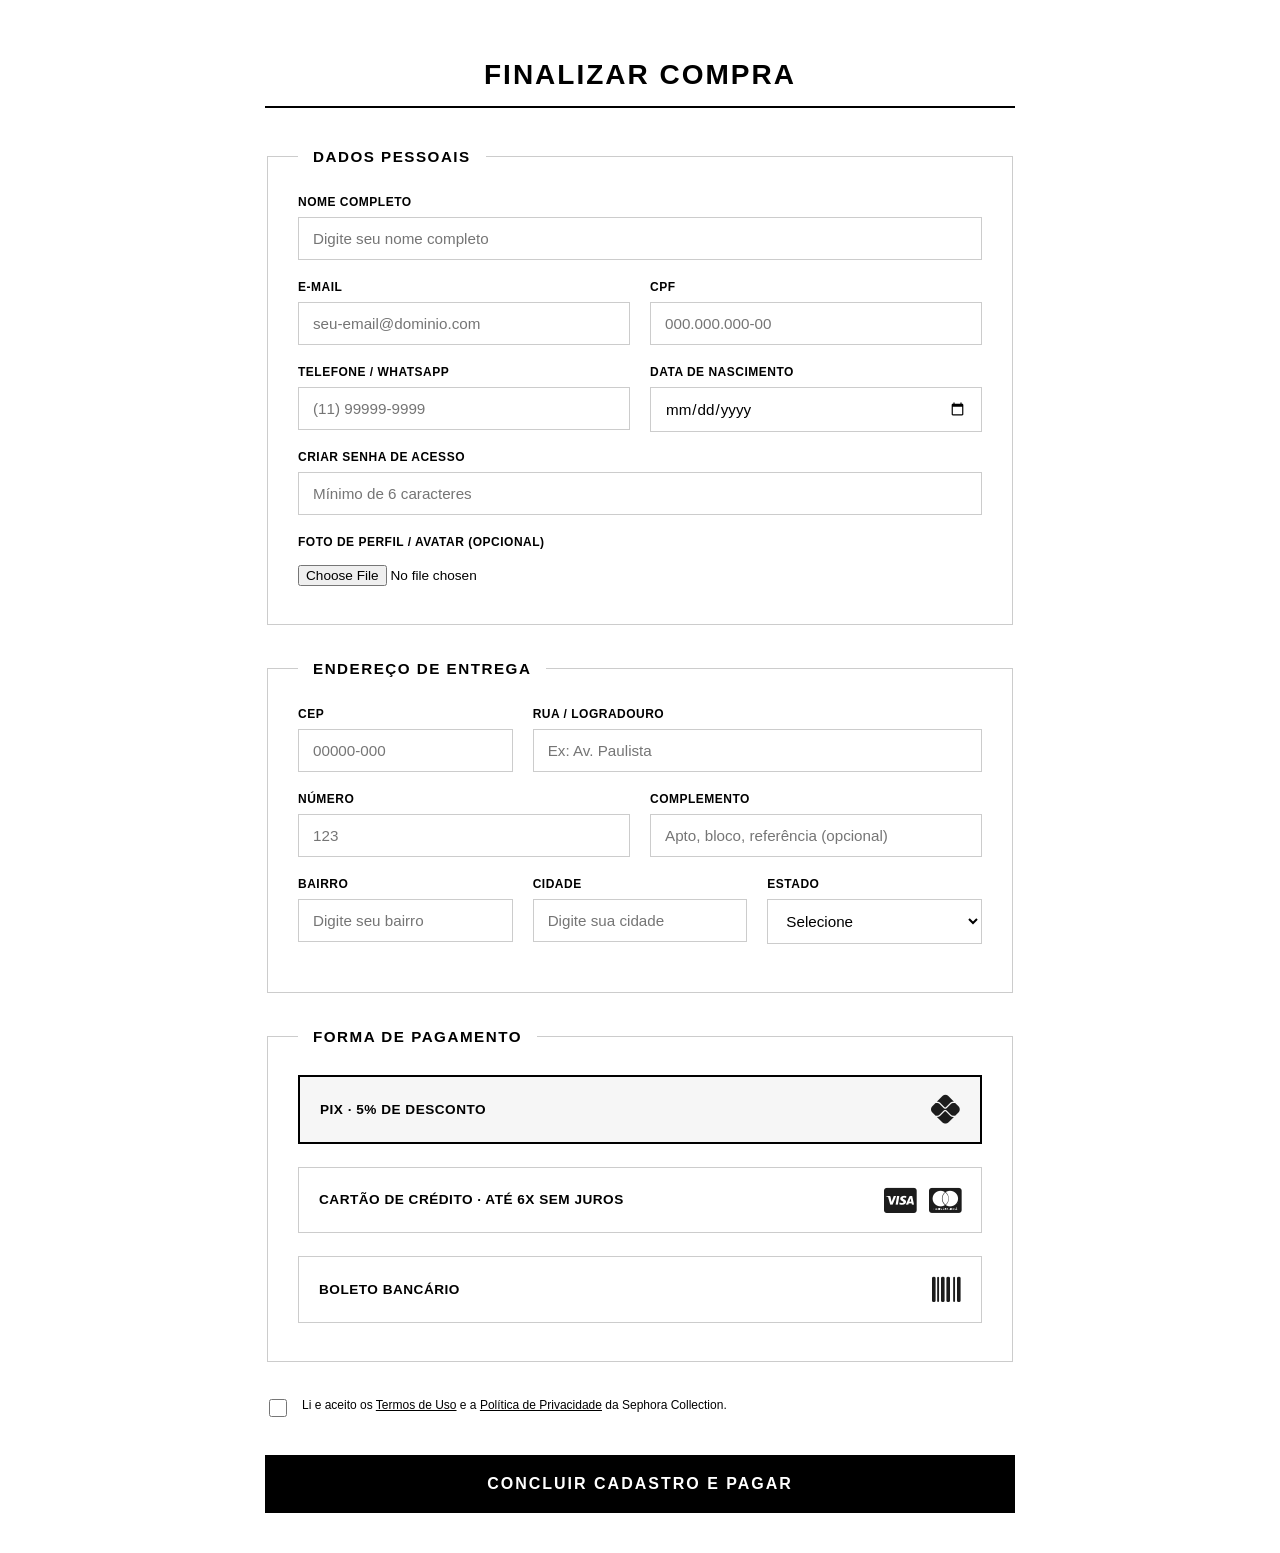
<file: cadastro.html>
<!DOCTYPE html>
<html lang="pt-BR">
<head>
    <meta charset="UTF-8">
    <meta name="viewport" content="width=device-width, initial-scale=1.0">
    <title>Sephora Collection | Finalizar Compra</title>
    <!-- Link para FontAwesome para os ícones de pagamento (Pix, Visa, Mastercard, Boleto) -->
    <link rel="stylesheet" href="https://cdnjs.cloudflare.com/ajax/libs/font-awesome/6.5.1/css/all.min.css">
    <style>
        :root {
            --sephora-black: #000000;
            --sephora-gray-dark: #1c1c1c;
            --sephora-gray-light: #f6f6f6;
            --sephora-border: #cccccc;
            --success-color: #008a5b; /* Verde Sephora para validação positiva */
            --error-color: #d90429;    /* Vermelho vibrante para erros */
            --text-color: #000000;
        }

        * {
            box-sizing: border-box;
        }

        body {
            font-family: "Helvetica Neue", Helvetica, Arial, sans-serif;
            background-color: #ffffff;
            color: var(--text-color);
            margin: 0;
            padding: 40px 20px;
            display: flex;
            justify-content: center;
        }

        .checkout-container {
            width: 100%;
            max-width: 750px;
            background: #ffffff;
            padding: 0;
        }

        h1 {
            text-align: center;
            font-size: 1.75rem;
            font-weight: 700;
            text-transform: uppercase;
            letter-spacing: 2px;
            margin-bottom: 40px;
            color: var(--sephora-black);
            border-bottom: 2px solid var(--sephora-black);
            padding-bottom: 15px;
        }

        fieldset {
            border: 1px solid var(--sephora-border);
            border-radius: 0; /* Design Sephora usa bordas retas */
            padding: 30px;
            margin-bottom: 35px;
            background-color: #ffffff;
        }

        legend {
            font-weight: 700;
            text-transform: uppercase;
            letter-spacing: 1.5px;
            padding: 0 15px;
            color: var(--sephora-black);
            font-size: 0.95rem;
        }

        .form-group {
            display: flex;
            flex-direction: column;
            margin-bottom: 20px;
        }

        .form-group:last-child {
            margin-bottom: 0;
        }

        .form-row {
            display: grid;
            grid-template-columns: repeat(auto-fit, minmax(180px, 1fr));
            gap: 20px;
        }

        label {
            margin-bottom: 8px;
            font-size: 0.75rem;
            font-weight: 700;
            text-transform: uppercase;
            letter-spacing: 0.5px;
        }

        /* Estilização Base dos Inputs no Padrão Sephora */
        input[type="text"],
        input[type="email"],
        input[type="tel"],
        input[type="password"],
        input[type="date"],
        select {
            width: 100%;
            padding: 12px 14px;
            border: 1px solid var(--sephora-border);
            border-radius: 0; /* Bordas retas */
            font-size: 0.95rem;
            font-family: inherit;
            outline: none;
            transition: border-color 0.2s ease, box-shadow 0.2s ease;
            background-color: #ffffff;
            color: var(--text-color);
        }

        /* Requisito 3: Pseudo-classes de Estilização Avançada e Validação */
        input:focus, select:focus {
            border-color: var(--sephora-black);
            box-shadow: 0 0 0 1px var(--sephora-black);
        }

        input:focus:valid, select:focus:valid {
            border-color: var(--success-color);
            box-shadow: 0 0 0 1px var(--success-color);
        }

        input:focus:invalid, select:focus:invalid {
            border-color: var(--error-color);
            box-shadow: 0 0 0 1px var(--error-color);
        }

        input[type="file"] {
            padding: 8px 0;
            font-size: 0.85rem;
        }

        /* Estilização Exclusiva do Bloco de Pagamento (Visual Clean) */
        .payment-options {
            display: flex;
            flex-direction: column;
            gap: 15px;
        }

        .payment-item {
            position: relative;
        }

        .payment-label {
            display: flex;
            align-items: center;
            justify-content: space-between;
            padding: 18px 20px;
            border: 1px solid var(--sephora-border);
            border-radius: 0;
            cursor: pointer;
            background: #ffffff;
            transition: all 0.2s ease;
        }

        .payment-label:hover {
            background-color: var(--sephora-gray-light);
        }

        .payment-info {
            display: flex;
            align-items: center;
            font-size: 0.85rem;
            font-weight: 700;
            text-transform: uppercase;
            letter-spacing: 0.5px;
        }

        .payment-icons i {
            font-size: 1.8rem;
            color: var(--sephora-gray-dark);
            margin-left: 8px;
            vertical-align: middle;
        }

        /* Marcador ativo customizado quando selecionado */
        input[type="radio"]:checked + .payment-label {
            border: 2px solid var(--sephora-black);
            background-color: var(--sephora-gray-light);
        }

        .payment-item input[type="radio"]:focus-visible + .payment-label {
            outline: 2px solid var(--sephora-black);
            outline-offset: 2px;
        }

        /* Esconde estruturalmente o input mantendo acessível à W3C */
        .sr-only {
            position: absolute;
            width: 1px;
            height: 1px;
            padding: 0;
            margin: -1px;
            overflow: hidden;
            clip: rect(0, 0, 0, 0);
            white-space: nowrap;
            border: 0;
        }

        /* Termos de uso e Botão Principal Sacola/Checkout */
        .terms-container {
            display: flex;
            align-items: flex-start;
            gap: 12px;
            margin-top: 10px;
            margin-bottom: 35px;
            font-size: 0.85rem;
            line-height: 1.4;
        }

        .terms-container input {
            width: 18px;
            height: 18px;
            margin-top: 2px;
            cursor: pointer;
            border-radius: 0;
            accent-color: var(--sephora-black);
        }

        .terms-container a {
            color: var(--sephora-black);
            text-decoration: underline;
        }

        .btn-submit {
            width: 100%;
            padding: 20px;
            background-color: var(--sephora-black);
            color: #ffffff;
            border: none;
            border-radius: 0;
            font-size: 1rem;
            font-weight: 700;
            text-transform: uppercase;
            letter-spacing: 2px;
            cursor: pointer;
            transition: background-color 0.2s ease;
        }

        .btn-submit:hover {
            background-color: #333333;
        }

        .btn-submit:focus-visible {
            outline: 2px solid var(--sephora-black);
            outline-offset: 3px;
        }
    </style>
</head>
<body>

    <div class="checkout-container">
        <h1>Finalizar Compra</h1>

        <form action="#" method="POST" enctype="multipart/form-data">

            <!-- BLOCO 1: DADOS PESSOAIS -->
            <fieldset>
                <legend>Dados Pessoais</legend>

                <div class="form-group">
                    <label for="nome">Nome Completo</label>
                    <input type="text" id="nome" name="nome" required placeholder="Digite seu nome completo">
                </div>

                <div class="form-row">
                    <div class="form-group">
                        <label for="email">E-mail</label>
                        <input type="email" id="email" name="email" required placeholder="seu-email@dominio.com">
                    </div>
                    <div class="form-group">
                        <label for="cpf">CPF</label>
                        <input type="text" id="cpf" name="cpf" required
                               pattern="\d{3}\.?\d{3}\.?\d{3}-?\d{2}"
                               placeholder="000.000.000-00"
                               inputmode="numeric"
                               title="Digite o CPF no formato 000.000.000-00">
                    </div>
                </div>

                <div class="form-row">
                    <div class="form-group">
                        <label for="telefone">Telefone / WhatsApp</label>
                        <input type="tel" id="telefone" name="telefone" required
                               pattern="\(?\d{2}\)?\s?\d{4,5}-?\d{4}"
                               placeholder="(11) 99999-9999">
                    </div>
                    <div class="form-group">
                        <label for="nascimento">Data de Nascimento</label>
                        <input type="date" id="nascimento" name="nascimento" required>
                    </div>
                </div>

                <div class="form-group">
                    <label for="senha">Criar Senha de Acesso</label>
                    <input type="password" id="senha" name="senha" required minlength="6" placeholder="Mínimo de 6 caracteres">
                </div>

                <div class="form-group">
                    <label for="avatar">Foto de Perfil / Avatar (Opcional)</label>
                    <input type="file" id="avatar" name="avatar" accept="image/*">
                </div>
            </fieldset>

            <!-- BLOCO 2: ENDEREÇO DE ENTREGA -->
            <fieldset>
                <legend>Endereço de Entrega</legend>

                <div class="form-row">
                    <div class="form-group">
                        <label for="cep">CEP</label>
                        <input type="text" id="cep" name="cep" required pattern="\d{5}-?\d{3}" inputmode="numeric" placeholder="00000-000">
                    </div>
                    <div class="form-group" style="grid-column: span 2;">
                        <label for="rua">Rua / Logradouro</label>
                        <input type="text" id="rua" name="rua" required placeholder="Ex: Av. Paulista">
                    </div>
                </div>

                <div class="form-row">
                    <div class="form-group">
                        <label for="numero">Número</label>
                        <input type="text" id="numero" name="numero" required placeholder="123">
                    </div>
                    <div class="form-group">
                        <label for="complemento">Complemento</label>
                        <input type="text" id="complemento" name="complemento" placeholder="Apto, bloco, referência (opcional)">
                    </div>
                </div>

                <div class="form-row">
                    <div class="form-group">
                        <label for="bairro">Bairro</label>
                        <input type="text" id="bairro" name="bairro" required placeholder="Digite seu bairro">
                    </div>
                    <div class="form-group">
                        <label for="cidade">Cidade</label>
                        <input type="text" id="cidade" name="cidade" required placeholder="Digite sua cidade">
                    </div>
                    <div class="form-group">
                        <label for="estado">Estado</label>
                        <select id="estado" name="estado" required>
                            <option value="" selected disabled>Selecione</option>
                            <option value="AC">AC</option>
                            <option value="AL">AL</option>
                            <option value="AM">AM</option>
                            <option value="AP">AP</option>
                            <option value="BA">BA</option>
                            <option value="CE">CE</option>
                            <option value="DF">DF</option>
                            <option value="ES">ES</option>
                            <option value="GO">GO</option>
                            <option value="MA">MA</option>
                            <option value="MG">MG</option>
                            <option value="MS">MS</option>
                            <option value="MT">MT</option>
                            <option value="PA">PA</option>
                            <option value="PB">PB</option>
                            <option value="PE">PE</option>
                            <option value="PI">PI</option>
                            <option value="PR">PR</option>
                            <option value="RJ">RJ</option>
                            <option value="RN">RN</option>
                            <option value="RO">RO</option>
                            <option value="RR">RR</option>
                            <option value="RS">RS</option>
                            <option value="SC">SC</option>
                            <option value="SE">SE</option>
                            <option value="SP">SP</option>
                            <option value="TO">TO</option>
                        </select>
                    </div>
                </div>
            </fieldset>

            <!-- BLOCO 3: FORMA DE PAGAMENTO -->
            <fieldset>
                <legend>Forma de Pagamento</legend>

                <div class="payment-options">
                    <div class="payment-item">
                        <input type="radio" id="pagamento-pix" name="pagamento" value="pix" class="sr-only" required checked>
                        <label for="pagamento-pix" class="payment-label">
                            <span class="payment-info">Pix · 5% de desconto</span>
                            <span class="payment-icons"><i class="fa-brands fa-pix" aria-hidden="true"></i></span>
                        </label>
                    </div>

                    <div class="payment-item">
                        <input type="radio" id="pagamento-cartao" name="pagamento" value="cartao" class="sr-only">
                        <label for="pagamento-cartao" class="payment-label">
                            <span class="payment-info">Cartão de Crédito · até 6x sem juros</span>
                            <span class="payment-icons">
                                <i class="fa-brands fa-cc-visa" aria-hidden="true"></i>
                                <i class="fa-brands fa-cc-mastercard" aria-hidden="true"></i>
                            </span>
                        </label>
                    </div>

                    <div class="payment-item">
                        <input type="radio" id="pagamento-boleto" name="pagamento" value="boleto" class="sr-only">
                        <label for="pagamento-boleto" class="payment-label">
                            <span class="payment-info">Boleto Bancário</span>
                            <span class="payment-icons"><i class="fa-solid fa-barcode" aria-hidden="true"></i></span>
                        </label>
                    </div>
                </div>
            </fieldset>

            <div class="terms-container">
                <input type="checkbox" id="termos" name="termos" required>
                <label for="termos" style="margin-bottom:0; text-transform:none; font-weight:400; letter-spacing:normal;">
                    Li e aceito os <a href="#">Termos de Uso</a> e a <a href="#">Política de Privacidade</a> da Sephora Collection.
                </label>
            </div>

            <button type="submit" class="btn-submit">Concluir Cadastro e Pagar</button>

        </form>
    </div>

</body>
</html>
</file>
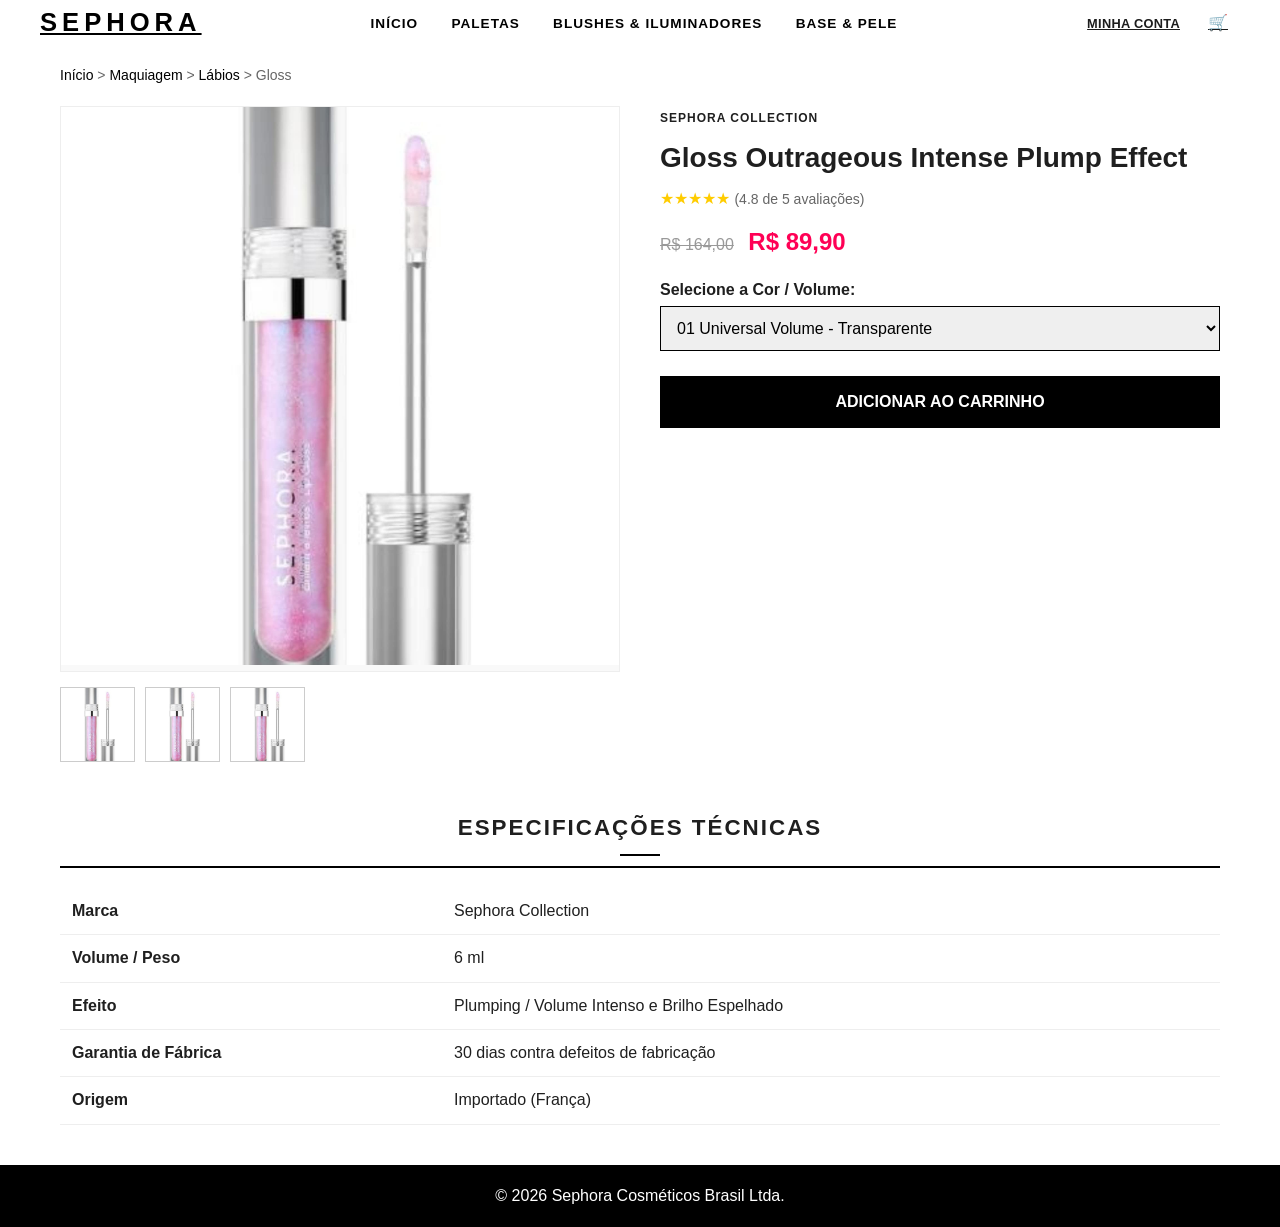
<file: produto.html>
<!DOCTYPE html>
<html lang="br">
<head>
    <meta charset="UTF-8">
    <meta name="viewport" content="width=device-width, initial-scale=1.0">
    <title>Gloss Outrageous Intense - Sephora Collection</title>
    <link rel="stylesheet" href="style.css">
</head>
<body>
    <!-- Repetição do Cabeçalho Padrão -->
    <header class="main-header">
        <div class="header-container">
            <div class="logo-area"><a href="index.html" class="brand-name">Sephora</a></div>
            <nav class="main-nav">
                <a href="index.html">Início</a>
                <a href="index.html#paletas">Paletas</a>
                <a href="index.html#blushes">Blushes & Iluminadores</a>
                <a href="index.html#pele">Base & Pele</a>
            </nav>
            <div class="sephora-icons-row">
                <a href="cadastro.html" class="sephora-icon-button"><span class="sephora-icon-label-text bold-uppercase">MINHA CONTA</span></a>
                <a href="carrinho.html" class="sephora-icon-button">🛒</a>
            </div>
        </div>
    </header>

    <main class="product-detail-container" style="max-width: 1200px; margin: 20px auto; padding: 0 20px;">
        <!-- Breadcrumb / Trilha de Navegação -->
        <nav class="breadcrumb" style="margin-bottom: 20px; font-size: 14px; color: #666;">
            <a href="index.html" style="color: #000; text-decoration: none;">Início</a> &gt; 
            <a href="#" style="color: #000; text-decoration: none;">Maquiagem</a> &gt; 
            <a href="#" style="color: #000; text-decoration: none;">Lábios</a> &gt; Gloss
        </nav>

        <!-- Layout de Duas Colunas -->
        <div class="product-view-columns" style="display: flex; gap: 40px; flex-wrap: wrap;">
            <!-- Coluna da Esquerda: Galeria -->
            <div class="gallery-column" style="flex: 1; min-width: 300px;">
                <div class="main-image-wrapper" style="aspect-ratio: 1 / 1; background: #f9f9f9; border: 1px solid #eee; margin-bottom: 15px;">
                    <img src="oi.jpg" alt="Gloss Principal Grande" style="width: 100%; height: 100%; object-fit: cover;">
                </div>
                <div class="thumbnails-row" style="display: flex; gap: 10px;">
                    <img src="oi.jpg" class="thumb" alt="Miniatura 1" style="width: 75px; height: 75px; object-fit: cover; border: 1px solid #ccc; cursor: pointer;">
                    <img src="oi.jpg" class="thumb" alt="Miniatura 2" style="width: 75px; height: 75px; object-fit: cover; border: 1px solid #ccc; cursor: pointer;">
                    <img src="oi.jpg" class="thumb" alt="Miniatura 3" style="width: 75px; height: 75px; object-fit: cover; border: 1px solid #ccc; cursor: pointer;">
                </div>
            </div>

            <!-- Coluna da Direita: Informações de Venda -->
            <div class="info-column" style="flex: 1; min-width: 300px;">
                <span style="font-weight: bold; text-transform: uppercase; font-size: 12px; letter-spacing: 1px;">Sephora Collection</span>
                <h1 style="margin: 10px 0; font-size: 28px;">Gloss Outrageous Intense Plump Effect</h1>
                <div class="rating" style="color: #ffcc00; margin-bottom: 15px;">★★★★★ <span style="color:#666; font-size:14px;">(4.8 de 5 avaliações)</span></div>
                
                <div class="prices" style="margin-bottom: 20px;">
                    <span style="text-decoration: line-through; color: #999; margin-right: 10px;">R$ 164,00</span>
                    <span style="font-size: 24px; font-weight: bold; color: #ff0055;">R$ 89,90</span>
                </div>

                <div class="options-selector" style="margin-bottom: 25px;">
                    <label for="color-select" style="display: block; font-weight: bold; margin-bottom: 5px;">Selecione a Cor / Volume:</label>
                    <select id="color-select" style="width: 100%; padding: 12px; border: 1px solid #000; font-size: 16px;">
                        <option>01 Universal Volume - Transparente</option>
                        <option>02 Nude Plump - Rosado</option>
                        <option>05 Spicy Sienna - Terracota</option>
                    </select>
                </div>

                <a href="carrinho.html" class="btn-add-to-cart" style="display: block; background: #000; color: #fff; text-align: center; padding: 15px; font-weight: bold; text-transform: uppercase; text-decoration: none; transition: background 0.3s;">Adicionar ao Carrinho</a>
            </div>
        </div>

        <!-- Tabela Semântica de Especificações Técnicas -->
        <section class="tech-specs" style="margin-top: 50px;">
            <h2 style="border-bottom: 2px solid #000; padding-bottom: 10px; margin-bottom: 20px;">Especificações Técnicas</h2>
            <table class="specs-table" style="width: 100%; border-collapse: collapse; text-align: left;">
                <tbody>
                    <tr>
                        <th scope="row" style="padding: 12px; border-bottom: 1px solid #eee;">Marca</th>
                        <td style="padding: 12px; border-bottom: 1px solid #eee;">Sephora Collection</td>
                    </tr>
                    <tr>
                        <th scope="row" style="padding: 12px; border-bottom: 1px solid #eee;">Volume / Peso</th>
                        <td style="padding: 12px; border-bottom: 1px solid #eee;">6 ml</td>
                    </tr>
                    <tr>
                        <th scope="row" style="padding: 12px; border-bottom: 1px solid #eee;">Efeito</th>
                        <td style="padding: 12px; border-bottom: 1px solid #eee;">Plumping / Volume Intenso e Brilho Espelhado</td>
                    </tr>
                    <tr>
                        <th scope="row" style="padding: 12px; border-bottom: 1px solid #eee;">Garantia de Fábrica</th>
                        <td style="padding: 12px; border-bottom: 1px solid #eee;">30 dias contra defeitos de fabricação</td>
                    </tr>
                    <tr>
                        <th scope="row" style="padding: 12px; border-bottom: 1px solid #eee;">Origem</th>
                        <td style="padding: 12px; border-bottom: 1px solid #eee;">Importado (França)</td>
                    </tr>
                </tbody>
            </table>
        </section>
    </main>

    <footer style="background: #000; color: #fff; text-align: center; padding: 20px; margin-top: 40px;">
        <p>&copy; 2026 Sephora Cosméticos Brasil Ltda.</p>
    </footer>
</body>
</html>
</file>
<file: style.css>
/* RESET DE CSS E CONFIGURAÇÕES GERAIS */
* {
    margin: 0;
    padding: 0;
    box-sizing: border-box;
}

body {
    font-family: 'Helvetica Neue', Helvetica, Arial, sans-serif;
    background-color: #ffffff; /* Fundo limpo e sofisticado */
    color: #1f1f1f; /* Texto escuro elegante */
    line-height: 1.4;
    -webkit-font-smoothing: antialiased;
}

/* 1. ESTILIZAÇÃO DO CABEÇALHO (Estilo Sephora) */
.main-header {
    background-color: #ffffff; /* Cabeçalho preto icônico */
    color: #ffffff;
    position: sticky;
    top: 0;
    z-index: 100;
}

/* CONTAINER PRINCIPAL DA BARRA DE ÍCONES */
.sephora-icons-row {
    display: flex;
    align-items: center;
    gap: 24px;
    background-color: #ffffff;
    padding: 10px;
}

/* Botões invisíveis para conter os SVGs */
.sephora-icon-button {
    background: none;
    border: none;
    display: flex;
    align-items: center;
    gap: 10px; /* Distância exata entre o ícone e o texto lateral */
    cursor: pointer;
    padding: 2px;
    color: #1c1c1c;
    transition: opacity 0.2s ease;
}

.sephora-icon-button:hover {
    opacity: 0.6;
}

/* Tamanho e comportamento dos vetores */
.svg-sephora-asset {
    display: block;
    flex-shrink: 0;
}

/* TEXTOS LATERAIS DOS ÍCONES (Fiel ao tamanho e estilo da imagem) */
.sephora-icon-label-text {
    font-family: Arial, sans-serif;
    font-size: 0.8rem;
    color: #1c1c1c;
    text-align: left;
    line-height: 1.2;
    font-weight: 500;
}

/* Estilo para o botão "MINHA CONTA" */
.bold-uppercase {
    font-weight: 700;
    letter-spacing: 0.3px;
}

/* BORDAS E TEXTOS DA CAIXA BEAUTYCLUB */
.sephora-beautyclub-box {
    border: 1px solid #7f7f7f; /* Tom de borda cinza idêntico ao da imagem */
    border-radius: 4px;
    padding: 6px 14px;
    display: flex;
    flex-direction: column;
    justify-content: center;
    background-color: #ffffff;
    line-height: 1.3;
    font-family: Arial, sans-serif;
}

.bc-row-top {
    font-size: 0.8rem;  
    color: #1c1c1c;
}

.bc-row-bottom {
    font-size: 0.85rem;
    font-weight: 700;
    color: #000000;
}


.header-container {
    max-width: 1200px;
    margin: 0 auto;
    display: flex;
    justify-content: space-between;
    align-items: center;
    background-color: white;
    /* padding: 1.5rem 2rem; */
}

.logo-area {
    display: flex;
    align-items: center;
    gap: 12px;
    margin-right: 20px;
}

.brand-name {
    font-family: 'Arial Black', Gadget, sans-serif;
    font-size: 1.6rem;
    font-weight: 900;
    text-transform: uppercase;
    letter-spacing: 5px; /* Espaçamento chic nas letras */
    color: #000000;
}

.main-nav a {
    color: #000000;
    text-decoration: none;
    margin-right: 1.8rem;
    font-size: 0.85rem;
    font-weight: 600;
    text-transform: uppercase;
    letter-spacing: 1px;
    transition: opacity 0.2s;
}

.main-nav a:hover {
    opacity: 0.6; /* Efeito minimalista de transparência no hover */
}

.cart-icon {
    font-size: 1.2rem;
    cursor: pointer;
    position: relative;
}

.cart-count {
    background-color: #ff3366; /* Rosa vibrante para o contador */
    color: #ffffff;
    font-size: 0.7rem;
    font-weight: bold;
    padding: 2px 6px;
    border-radius: 50%;
    position: absolute;
    top: -8px;
    right: -10px;
}

/* ==========================================================================
   ESTILIZAÇÃO DAS CATEGORIAS EM CÍRCULOS (BUBBLES)
   ========================================================================== */
.bubble-categories-section {
    max-width: 1280px;
    margin: 2.5rem auto;
    padding: 0 1.5rem;
}

.bubbles-container {
    display: flex;
    justify-content: center; /* Centraliza as categorias horizontalmente na tela */
    align-items: center;
    gap: 2.5rem;
    flex-wrap: wrap; /* Permite que os círculos se ajustem em telas de celular */
}

.bubble-item {
    text-decoration: none;
    color: #000000;
    display: flex;
    flex-direction: column;
    align-items: center;
    text-align: center;
    gap: 10px;
}

/* Base estrutural para garantir o Círculo Perfeito exigido na Rubrica */
.bubble-img-holder {
    width: 70px;
    height: 70px;
    border-radius: 50%; /* Transforma em círculo perfeito */
    display: flex;
    justify-content: center;
    align-items: center;
    font-size: 0.75rem;
    font-weight: 800;
    color: #ffffff;
    text-transform: uppercase;
    letter-spacing: 0.5px;
    transition: transform 0.3s cubic-bezier(0.25, 0.46, 0.45, 0.94), border-color 0.3s;
    border: 2px solid transparent;
}

/* Cores customizadas de cada círculo da Sephora */
.alert-red { 
    background-color: #cc0000; 
}

.bg-dark { 
    background-color: #000000; 
    font-size: 0.85rem;
}

.bg-elf { 
    background-color: #00b2b2; /* Tom ciano característico da marca e.l.f. */
    font-family: 'Arial Black', sans-serif;
}

.bg-sephora { 
    background-color: #000000;
    border: 4px double #ffffff; /* Detalhe elegante de borda interna */
    font-size: 1.1rem;
}

.bubble-item span {
    font-size: 0.7rem;
    font-weight: 700;
    letter-spacing: 0.5px;
    max-width: 110px; /* Garante que o texto quebre linha de forma organizada */
}

/* Efeito Hover: Ampliação suave e borda preta marcada */
.bubble-item:hover .bubble-img-holder {
    transform: scale(1.1);
    border-color: #000000;
}

/* 2. CARROSSEL DE BANNERS COM SCROLL SNAP */
.hero-carousel {
    max-width: 1200px;
    margin: 1.5rem auto;
    overflow-x: auto;
    scroll-snap-type: x mandatory;
    scrollbar-width: none;
}

.hero-carousel::-webkit-scrollbar {
    display: none;
}

.carousel-track {
    display: flex;
}

.carousel-slide {
    min-width: 100%;
    scroll-snap-align: start;
}

.carousel-slide img {
    width: 100%;
    height: auto;
    display: block;
    object-fit: cover;
}

/* 3. IMAGENS CIRCULARES NAS CATEGORIAS */
.categories-section, .showcase-section {
    max-width: 1200px;
    margin: 4rem auto;
    padding: 0 2rem;
}

h2 {
    font-size: 1.4rem;
    font-weight: 600;
    text-align: center;
    text-transform: uppercase;
    letter-spacing: 2px;
    margin-bottom: 2.5rem;
    position: relative;
}

/* Linha decorativa fina abaixo do título */
h2::after {
    content: '';
    display: block;
    width: 40px;
    height: 2px;
    background-color: #000000;
    margin: 10px auto 0 auto;
}

.categories-grid {
    display: grid;
    grid-template-columns: repeat(auto-fit, minmax(160px, 1fr));
    gap: 2.5rem;
    text-align: center;
}

.category-item {
    text-decoration: none;
    color: #1c1c1c;
    display: flex;
    flex-direction: column;
    align-items: center;
    gap: 12px;
    font-size: 0.8rem;
    font-weight: 600;
    text-transform: uppercase;
    letter-spacing: 1px;
}

.category-item img {
    width: 140px;
    height: 140px;
    border-radius: 50%; /* Círculo Perfeito */
    object-fit: cover;
    border: 1px solid #e5e5e5;
    transition: transform 0.3s ease, border-color 0.3s;
}

/* Efeito Hover Exigido: Ampliação e borda marcada */
.category-item:hover img {
    transform: scale(1.08);
    border-color: #000000; /* Borda preta sólida e refinada */
}

/* 4. VITRINE DE PRODUTOS PADRONIZADA (GRID + HOVER ZOOM + PREÇOS SEPHORA) */
.products-grid {
    display: grid;
    grid-template-columns: repeat(auto-fit, minmax(260px, 1fr));
    gap: 4rem 2rem;
}

.product-card {
    background-color: #ffffff;
    display: flex;
    flex-direction: column;
    position: relative;
}

/* Container que esconde o crescimento da foto para o efeito de Zoom */
.product-image-container {
    width: 100%;
    overflow: hidden; /* CRUCIAL: impede o vazamento do zoom */
    position: relative;
    background-color: #ffffff;
    display: flex;
    justify-content: center;
    align-items: center;
}

.product-image-container img {
    width: 100%;
    aspect-ratio: 1 / 1; /* Força imagens quadradas idênticas */
    object-fit: cover;   /* Garante preenchimento sem distorção */
    display: block;
    transition: transform 0.5s ease;
}

/* Zoom suave ao passar o mouse */
.product-card:hover .product-image-container img {
    transform: scale(1.06);
}

/* BADGES / SELOS FLUTUANTES (Estilo Catálogo) */
.badge-discount {
    position: absolute;
    top: 0;
    left: 0;
    background-color: #ff0000;
    color: #ffffff;
    font-size: 0.65rem;
    font-weight: bold;
    padding: 2px 6px;
    text-transform: uppercase;
    z-index: 10;
}

.badge-gift {
    position: absolute;
    top: 0;
    right: 0;
    background-color: #cc0000;
    color: #ffffff;
    font-size: 0.6rem;
    font-weight: bold;
    text-align: center;
    width: 46px;
    height: 46px;
    border-radius: 50%;
    display: flex;
    flex-direction: column;
    justify-content: center;
    align-items: center;
    line-height: 1.1;
    z-index: 10;
}

/* IDENTIFICAÇÃO DOS PRODUTOS E DETALHES */
.product-info {
    padding: 0.8rem 0; /* Padding lateral alinhado ao visual editorial */
    display: flex;
    flex-direction: column;
    gap: 2px;
    text-align: left;
}

.brand-tag {
    font-size: 0.85rem;
    font-weight: 700;
    text-transform: uppercase;
    color: #1c1c1c;
    letter-spacing: 0.5px;
}

.product-info h3 {
    font-size: 0.85rem;
    font-weight: 400;
    color: #1c1c1c;
    min-height: 38px; /* Mantém o alinhamento dos blocos de preço */
}

/* ESTRUTURAÇÃO DE PREÇOS DO ENCARTE SEPHORA */
.price-block {
    margin-top: 4px;
}

.old-price {
    font-size: 0.8rem;
    color: #999999;
    text-decoration: line-through;
    margin-right: 6px;
}

.current-price {
    font-size: 0.95rem;
    font-weight: 700;
    color: #cc0000; /* Vermelho escuro para destaque de ofertas */
}

.installment {
    font-size: 0.8rem;
    font-weight: 700;
    color: #1c1c1c;
    margin-top: 2px;
}

/* ESTRELAS DE AVALIAÇÃO */
.rating-stars {
    color: #cc0000;
    font-size: 0.8rem;
    margin-top: 4px;
    letter-spacing: -1px;
}

.btn-buy {
    background-color: #000000;
    color: #ffffff;
    border: none;
    padding: 0.6rem;
    font-size: 0.75rem;
    font-weight: 600;
    text-transform: uppercase;
    letter-spacing: 1px;
    border-radius: 0; /* Bordas retas de marcas de luxo */
    cursor: pointer;
    transition: background-color 0.2s;
    margin-top: 8px;
    text-align: center;
}

.btn-buy:hover {
    background-color: #333333;
}

/* 5. CARD DO PRODUTO ESGOTADO (SOLD OUT COM REQUISITO FILTER) */
.product-card.sold-out .product-image-container img {
    filter: grayscale(100%); /* Filtro Preto e Branco obrigatório */
    opacity: 0.4;             /* Redução de opacidade sutil */
}

.badge-sold-out {
    position: absolute;
    top: 12px;
    left: 12px;
    background-color: #000000;
    color: #ffffff;
    font-weight: 600;
    font-size: 0.65rem;
    padding: 4px 10px;
    z-index: 10;
    letter-spacing: 1px;
}

.price-unavailable {
    color: #999999;
    font-weight: 700;
    font-size: 0.95rem;
}

.btn-notify {
    background-color: #ffffff;
    color: #999999;
    border: 1px solid #cccccc;
    padding: 0.6rem;
    font-size: 0.75rem;
    font-weight: 600;
    text-transform: uppercase;
    cursor: not-allowed;
    margin-top: 8px;
}

/* RODAPÉ DO SITE */
.main-footer {
    background-color: #ffffff;
    border-top: 1px solid #e5e5e5;
    padding: 3rem 2rem;
    text-align: center;
    color: #767676;
    font-size: 0.8rem;
    margin-top: 6rem;
}

/* Ajuste Responsivo Rápido */
@media (max-width: 768px) {
    .header-container {
        flex-direction: column;
        gap: 12px;
    }
    .main-nav {
        margin: 8px 0;
    }    
}
.btn-buy a {
    color: #ffffff;          
    text-decoration: none;   
}
</file>
